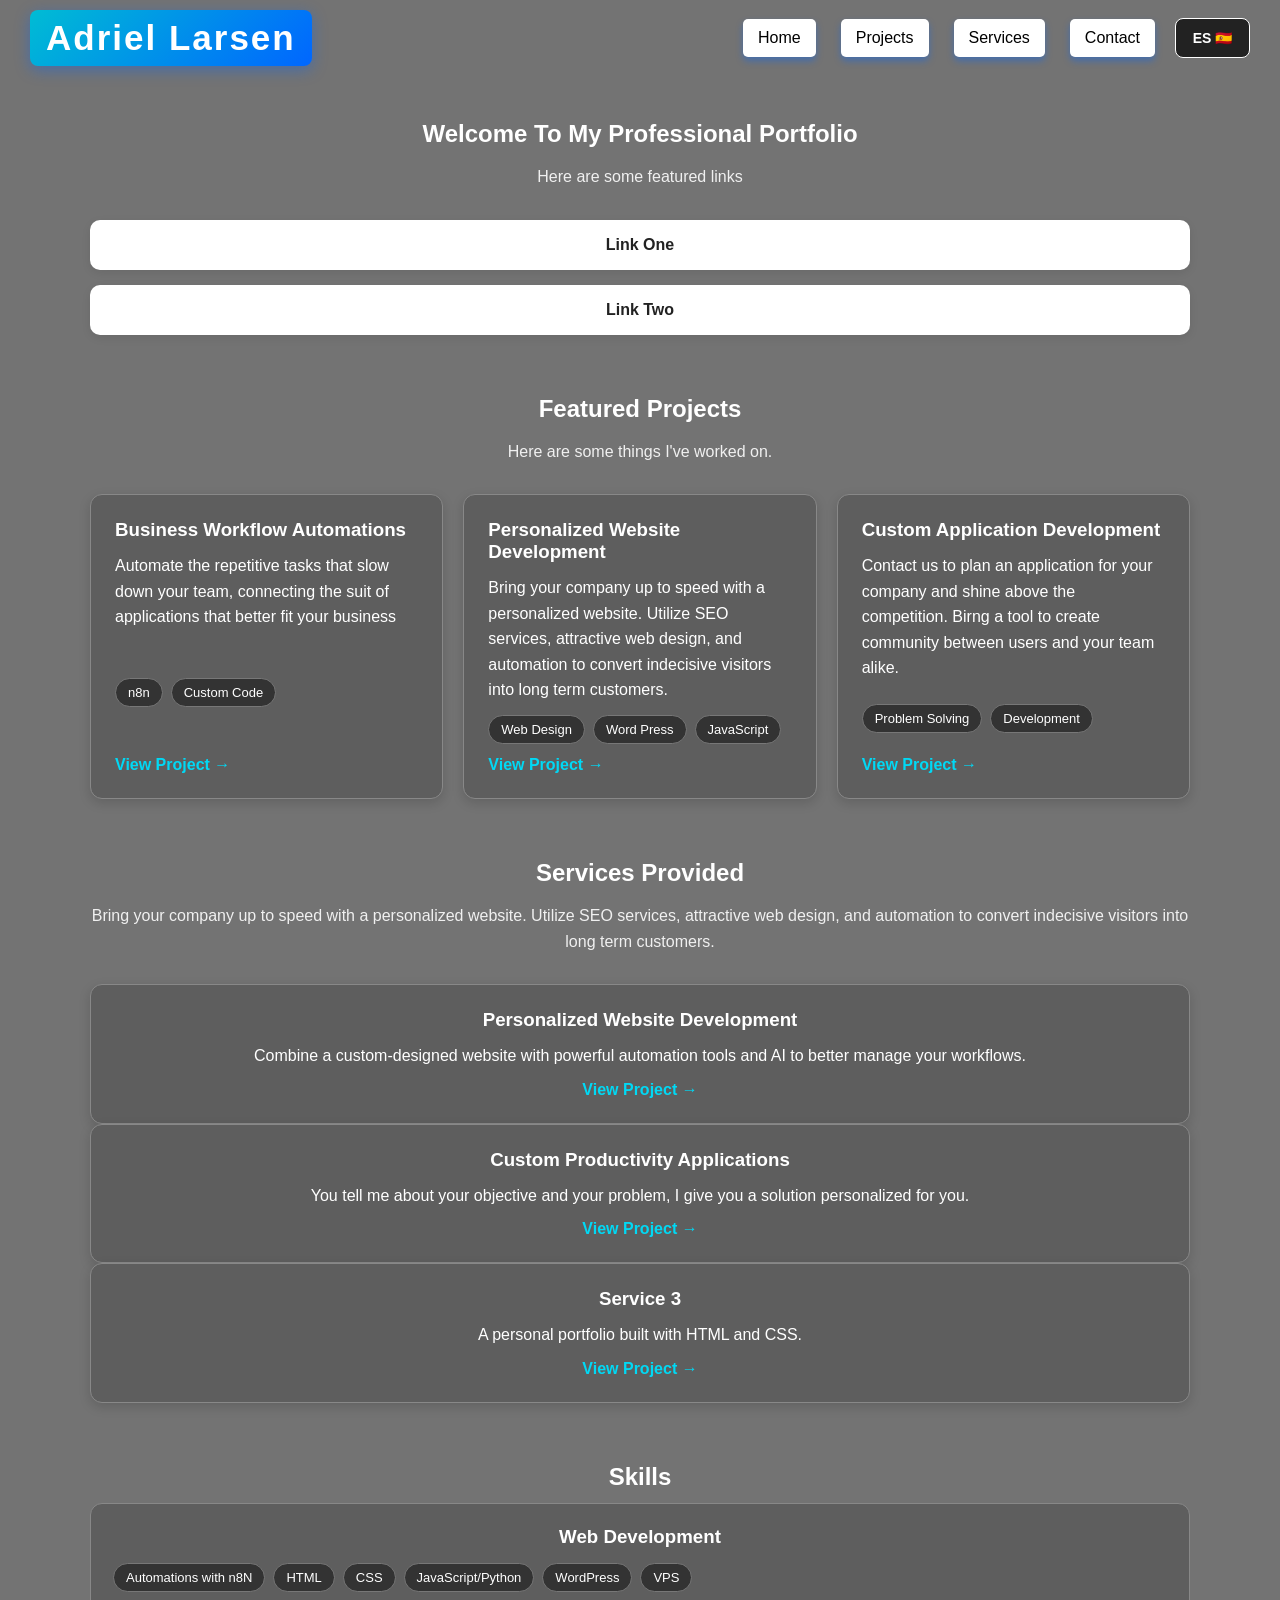
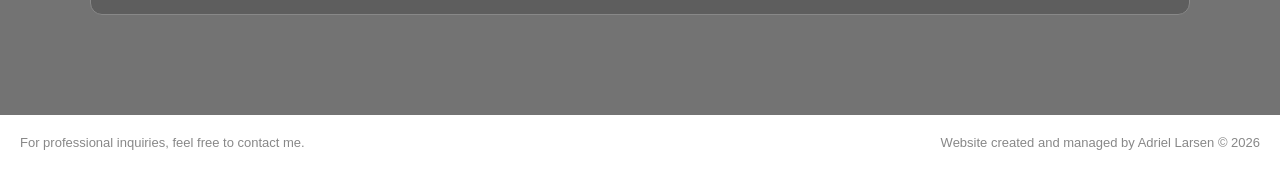
<file: index.html>
<!DOCTYPE html>
<html lang="en">
<head>
    <meta charset="UTF-8">
    <meta name="viewport" content="width=device-width, initial-scale=1.0">
    <title>Adriel Larsen's Portfolio</title>
    <link rel="stylesheet" href="style.css">
    <link rel="icon" type="ico" href="Icon_Last_Try.ico">
</head>

<body>
    <nav class="navbar">
        <div class="logo">Adriel Larsen</div>
        <ul class="nav-links">
            <li><a href="index.html" data-es="Inicio" data-en="Home">Home</a></li>
            <li><a href="#" data-es="Proyectos" data-en="Projects">Projects</a></li>
            <li><a href="services.html" data-es="Servicios" data-en="Services">Services</a></li>
            <li><a href="https://tally.so/r/ZjA1x5" data-es="Contacto" data-en="Contact">Contact</a></li>
        </ul>
        <button id="language-toggle" class="language-btn" type="button" aria-label="Switch language"> ES 🇪🇸 </button>
    </nav>

    <main class="container">

        <!-- Overview -->
        <section class="overview" id="about">
            <h1 data-es="Bienvenidos a Mi Portafolio Profesional" data-en="Welcome To My Professional Portfolio">Whatever you do, the future awaits! Bring integrated AI, automation, and  </h1>
            <p data-es="Aquí tiene links destacados" data-en="Here are some featured links">Here are some featured links</p>

            <div class="links-container">
                <a class="link" href="https://example.com" target="_blank"
                   rel="noopener noreferrer">
                    Link One
                </a>

                <a class="link" href="https://example.org" target="_blank"
                   rel="noopener noreferrer">
                    Link Two
                </a>
            </div>
        </section>

        <!-- Projects -->
        <section class="projects-section" id="projects">
            <h2 data-es="Proyectos Destacados" data-en="Featured Projects">Featured Projects</h2>
            <p data-es="Estos son los proyectos que he completado." data-en="Here are some things I've worked on.">Here are some things I've worked on.</p>

            <div class="projects-container">

                <article class="project-card">
                    <h3 data-es="Automatización de Procesos Productivos" data-en="Business Workflow Automations">Project One</h3>
                    <p data-es="Automatize las tareas repetitivas que ralentizan a tu equipo. Despliegue el conjunto de aplicaciones e inteligencia artificial que mejor se ajuste a su compañia."
                        data-en="Automate the repetitive tasks that slow down your team, connecting the suit of applications that better fit your business">
                        Automate the repetitive tasks that slow down your team, connecting the suit of applications that better fit your business
                    </p>
                    <div class="project-tags">
                        <span>n8n</span>
                        <span>Custom Code</span>
                    </div>
                    <a href="https://example.com" class="bottom-card-link" target="_blank" rel="noopener noreferrer">
                        View Project →
                    </a>
                </article>

                <article class="project-card">
                    <h3 data-es="Desarrollo de Sitios Web Personalizados" data-en="Personalized Website Development">Personalized Website Development</h3>
                    <p data-es="Traé tu compania a un nivel competitivo superior con un website personalizado. Acceda a servicios SEO, diseños de web atractivos, y automatizacion para convertir visitantes curiosos en clientes a largo plazo."
                        data-en="Bring your company up to speed with a personalized website. Utilize SEO services, attractive web design, and automation to convert indecisive visitors into long term customers.">
                        Bring your company up to speed with a personalized website. Utilize SEO services, attractive web design, and automation to convert indecisive visitors into long term customers.
                    </p>
                    <div class="project-tags">
                        <span>Web Design</span>
                        <span>Word Press</span>
                        <span>JavaScript</span>
                    </div>
                    <a href="https://example.org" class="bottom-card-link" target="_blank" rel="noopener noreferrer">
                        View Project →
                    </a>
                </article>

                <article class="project-card">
                    <h3 data-es="Desarrollo de Aplicaciones" data-en="Custom Application Development">Custom Application Development</h3>
                    <p data-es="Pongase en contacto para planear una applicación para su compañia o start-up y destaquese de la competicia. Traiga una herramienta para crear comunidad entre sus usuarios y su equipo por igual."
                        data-en="Contact us to plan an application for your company and shine above the competition. Birng a tool to create community between users and your team alike.">
                        Contact us to plan an application for your company and shine above the competition. Birng a tool to create community between users and your team alike.
                    </p>
                    <div class="project-tags">
                        <span>Problem Solving</span>
                        <span>Development</span>
                    </div>
                    <a href="https://example.com" class="bottom-card-link" target="_blank" rel="noopener noreferrer">
                        View Project →
                    </a>
                </article>

            </div>
        </section>

        <!-- Skills -->
        <section class="projects-section" id="projects">
            <h2 data-en="Services Provided"
                data-es="Servicios Proveídos">Services Provided</h2>
        
            <p data-es="Traé tu compania a un nivel competitivo superior con un website personalizado. Acceda a servicios SEO, diseños de web atractivos, y automatizacion para convertir visitantes curiosos en clientes a largo plazo."
                data-en="Bring your company up to speed with a personalized website. Utilize SEO services, attractive web design, and automation to convert indecisive visitors into long term customers.">
                Feel free to browse and contact me if you think your business is ready for the future.
            </p>
        
            <article class="project-card">
                <h3 data-es="Desarrollo de Sitios Web Personalizados" 
                    data-en="Personalized Website Development">
                    Personalized Website Development</h3>
        
                <p data-en="Combine a custom-designed website with powerful automation tools and AI to better manage your workflows."
                   data-es="Combine un sitio web personalizado con herramientas de automatizacion e IA para la gerencia de su empresa.">
                    Combine a custom-designed website with powerful automation tools and AI to better manage your workflows.
                </p>
        
                <a href="https://example.com"
                   data-en="View Project →"
                   data-es="Ver Proyecto →">View Project →</a>
            </article>
            <article class="project-card">
                <h3 data-en="Custom Productivity Applications"
                    data-es="Aplicaciones de Productividad Personalizadas">Custom Productivity Applications</h3>
        
                <p data-en="You tell me about your objective and your problem, I give you a solution personalized for you."
                   data-es="Comuníqueme sus objetivos y sus problemas, y yo presentare una solución ideada para su empresa.">
                    You tell me about your objective and your problem, I give you a personalized solution.
                </p>
        
                <a href="https://example.com"
                   data-en="View Project →"
                   data-es="Ver proyecto →">View Project →</a>
            </article>
                        <article class="project-card">
                <h3 data-en="Service 3"
                    data-es="Servicio 3">Personal Website</h3>
        
                <p data-en="A personal portfolio built with HTML and CSS."
                   data-es="Un portafolio personal creado con HTML y CSS.">
                    A personal portfolio built with HTML and CSS.
                </p>
        
                <a href="https://example.com"
                   data-en="View Project →"
                   data-es="Ver proyecto →">View Project →</a>
            </article>
        </section>
        
        <section class="skills-section" id="skills">
            <h2 data-en="Skills" data-es="Habilidades">Skills</h2>
        
            <div class="skill-category">
                <h3 data-en="Web Development"
                    data-es="Desarrollo web">Web Development</h3>
        
                <div class="skill-tags">
                    <span>Automations with n8N</span>
                    <span>HTML</span>
                    <span>CSS</span>
                    <span>JavaScript/Python</span>
                    <span>WordPress</span>
                    <span>VPS</span>
                </div>
            </div>
        </section>

    </main>

    <footer>
        <div class="footer-reminder" data-en="For professional inquiries, feel free to contact me." data-es="Para consultas profesionales, no dudes en contactarme.">
            For professional inquiries, feel free to contact me.
        </div>
        <div class="footer-cr" data-en="Website created and managed by Adriel Larsen © 2026" data-es="Sitio web creado y gestionado por Adriel Larsen © 2026">
            Website created and managed by Adriel Larsen © 2026
        </div>
    </footer>

<!-- Language change button JavaScript -->
<script>
    // Wrap everything in a DOMContentLoaded event to ensure the elements exist
    document.addEventListener("DOMContentLoaded", () => {
        const languageButton = document.getElementById("language-toggle");
        
        // If the button doesn't exist on this specific page, stop the script
        if (!languageButton) return;

        // 1. Translation logic
        function applyLanguage(lang) {
            document.documentElement.lang = lang;

            // Translate elements
            document.querySelectorAll("[data-en][data-es]").forEach(element => {
                element.textContent = element.getAttribute(`data-${lang}`);
            });

            // Update button text and accessibility
            languageButton.textContent = lang === "en" ? "ES 🇪🇸" : "EN 🇬🇧";
            languageButton.setAttribute(
                "aria-label",
                lang === "en" ? "Cambiar idioma" : "Switch language"
            );
        }

        // 2. Click event for the current tab
        languageButton.addEventListener("click", () => {
            const currentLanguage = localStorage.getItem("userLanguage") || "en";
            const nextLanguage = currentLanguage === "en" ? "es" : "en";

            localStorage.setItem("userLanguage", nextLanguage);
            applyLanguage(nextLanguage);
        });

        // 3. Sync changes from other tabs
        window.addEventListener("storage", (event) => {
            if (event.key === "userLanguage" && event.newValue) {
                applyLanguage(event.newValue);
            }
        });

        // 4. Run immediately on load
        const initialLanguage = localStorage.getItem("userLanguage") || "en";
        applyLanguage(initialLanguage);
    });
</script>

</body>
</html>
</file>
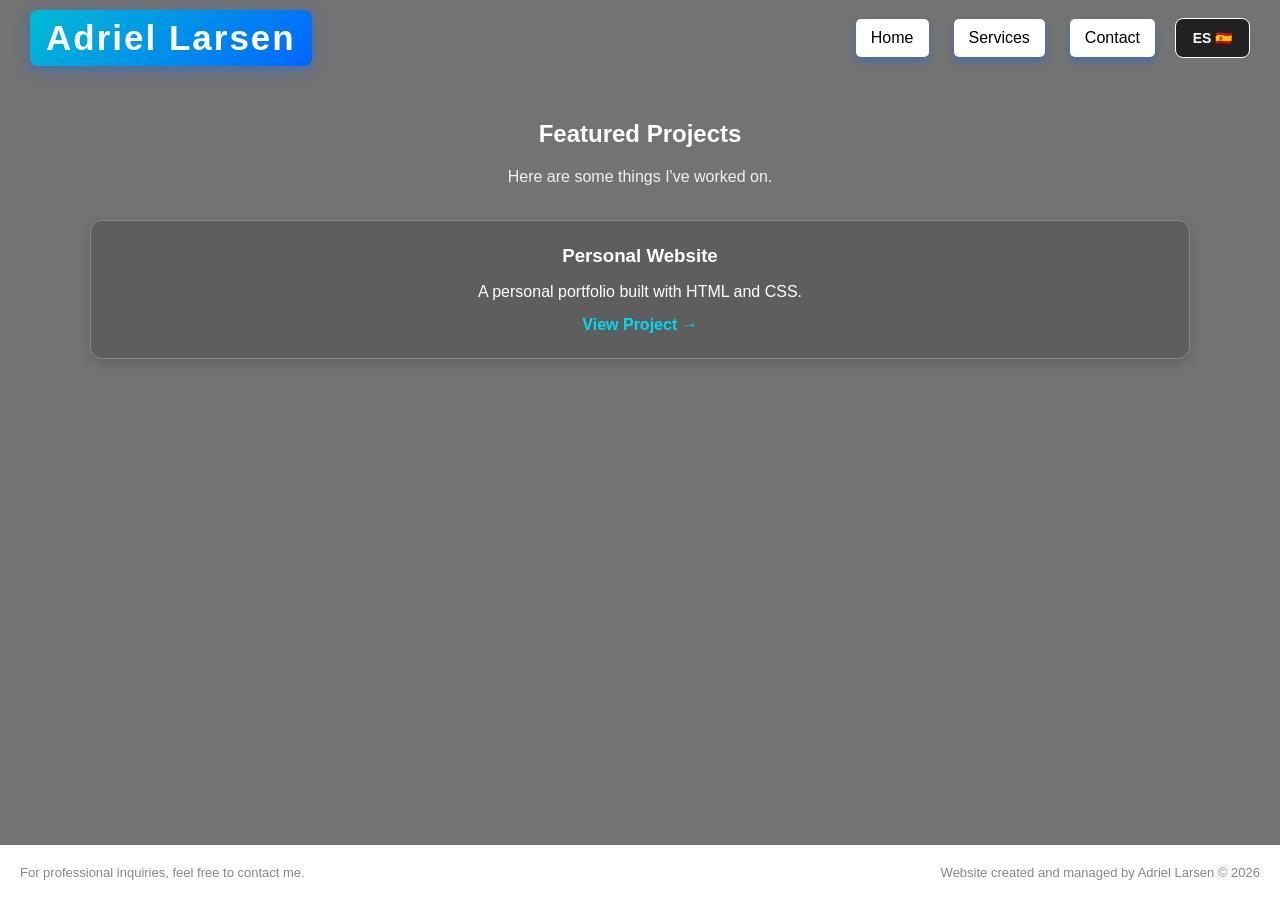
<file: services.html>
<!DOCTYPE html>
<html lang="en">
<head>
    <meta charset="UTF-8">
    <meta name="viewport" content="width=device-width, initial-scale=1.0">
    <title>Adriel Larsen's Portfolio</title>
    <link rel="stylesheet" href="style.css">
    <link rel="icon" type="ico" href="Icon_Last_Try.ico">
</head>

<body>
    <nav class="navbar">
        <div class="logo">Adriel Larsen</div>
        <ul class="nav-links">
            <li><a href="index.html" data-es="Inicio" data-en="Home">Home</a></li>
            <li><a href="services.html" data-es="Servicios" data-en="Services">Services</a></li>
            <li><a href="https://tally.so/r/ZjA1x5" data-es="Contacto" data-en="Contact">Contact</a></li>
        </ul>
        <button id="language-toggle" class="language-btn" type="button" aria-label="Switch language"> ES 🇪🇸 </button>
    </nav>

    <main class="container">

        <!-- Overview 
        <section class="overview" id="about">
            <h1>Services We Provide</h1>
            <p>Here are some of the things we can do to help your business grow!</p>
        </section>
        -->

        <!-- Skills -->
        <section class="projects-section" id="projects">
            <h2 data-en="Featured Projects"
                data-es="Proyectos destacados">Featured Projects</h2>
        
            <p data-en="Here are some things I've worked on."
               data-es="Aquí tienes algunos de mis proyectos.">
                Here are some things I've worked on.
            </p>
        
            <article class="project-card">
                <h3 data-en="Personal Website"
                    data-es="Sitio web personal">Personal Website</h3>
        
                <p data-en="A personal portfolio built with HTML and CSS."
                   data-es="Un portafolio personal creado con HTML y CSS.">
                    A personal portfolio built with HTML and CSS.
                </p>
        
                <a href="https://example.com"
                   data-en="View Project →"
                   data-es="Ver proyecto →">View Project →</a>
            </article>
        </section>
    </main>

    <footer>
        <div class="footer-reminder" data-en="For professional inquiries, feel free to contact me." data-es="Para consultas profesionales, no dudes en contactarme.">
            For professional inquiries, feel free to contact me.
        </div>
        <div class="footer-cr" data-en="Website created and managed by Adriel Larsen © 2026" data-es="Sitio web creado y gestionado por Adriel Larsen © 2026">
            Website created and managed by Adriel Larsen © 2026
        </div>
    </footer>

<!-- Language change button JavaScript -->
<script>
    // Wrap everything in a DOMContentLoaded event to ensure the elements exist
    document.addEventListener("DOMContentLoaded", () => {
        const languageButton = document.getElementById("language-toggle");
        
        // If the button doesn't exist on this specific page, stop the script
        if (!languageButton) return;

        // 1. Translation logic
        function applyLanguage(lang) {
            document.documentElement.lang = lang;

            // Translate elements
            document.querySelectorAll("[data-en][data-es]").forEach(element => {
                element.textContent = element.getAttribute(`data-${lang}`);
            });

            // Update button text and accessibility
            languageButton.textContent = lang === "en" ? "ES 🇪🇸" : "EN 🇬🇧";
            languageButton.setAttribute(
                "aria-label",
                lang === "en" ? "Cambiar idioma" : "Switch language"
            );
        }

        // 2. Click event for the current tab
        languageButton.addEventListener("click", () => {
            const currentLanguage = localStorage.getItem("userLanguage") || "en";
            const nextLanguage = currentLanguage === "en" ? "es" : "en";

            localStorage.setItem("userLanguage", nextLanguage);
            applyLanguage(nextLanguage);
        });

        // 3. Sync changes from other tabs
        window.addEventListener("storage", (event) => {
            if (event.key === "userLanguage" && event.newValue) {
                applyLanguage(event.newValue);
            }
        });

        // 4. Run immediately on load
        const initialLanguage = localStorage.getItem("userLanguage") || "en";
        applyLanguage(initialLanguage);
    });
</script>
</body>
</html>
</file>
<file: style.css>
* {
  box-sizing: border-box;
}

html {
  min-height: 100%;
  scroll-behavior: smooth;
}

body {
  margin: 0;
  min-height: 100vh;
  
  display: flex;
  flex-direction: column;
  
  background: #737373;
  font-family: Arial, sans-serif;
  color: white;
}


/* NAVBAR */

.navbar {
  position: fixed;
  top: 0;
  left: 0;
  width: 100%;
  display: flex;
  flex-direction: row;
  align-items: center;
  justify-content: space-between;
  gap: 20px;
  padding: 10px 30px;
  background: #737373;
  z-index: 1000;
}

/* LOGO */

.logo {
  display: inline-block;
  
  background: linear-gradient(135deg, #00bcd4, #0066ff);
  color: white;
  
  padding: 8px 16px;
  
  border-radius: 8px;

  flex-shrink: 0;
  
  font-size: 35px;
  font-weight: bold;
  font-family: Arial, sans-serif;
  letter-spacing: 2px;
  
  box-shadow: 0 4px 15px rgba(0, 102, 255, 0.4);
  
  transition: transform 0.3s ease,
              box-shadow 0.3s ease;
}

.logo:hover {
  box-shadow: 0 6px 25px rgba(0, 50, 100, 0.6);
}


/* NAV LINKS */

.nav-links {
  display: flex;
  flex-direction: row;
  align-items: right;
  justify-content: flex-end;
  flex-wrap: nowrap;
  list-style: none;
  gap: 25px;
  margin: 0 0 0 auto;
  padding: 0;
}

.nav-links li {
  flex-shrink: 0;
}

.nav-links a {
  display: block;
  padding: 10px 15px;
  color: black;
  background: white;
  text-decoration: none;
  border-radius: 5px;
  box-shadow: 0 4px 7px rgba(0, 102, 255, 0.4);
  transition: 0.2s ease;
}

.nav-links a:hover {
  background: linear-gradient(135deg, #00bcd4, #0066ff);
  color: white;
  transform: translateY(-2px);
}

/* LANGUAGE TOGGLE */

.language-btn {
  display: inline-flex;
  align-items: center;
  justify-content: center;
  flex-shrink: 0; min-width: 75px;
  min-height: 40px;
  padding: 10px 14px;
  margin: 0;
  border: 1px solid white;
  border-radius: 8px;
  background: #222;
  color: white;
  font-family: Arial, sans-serif;
  font-size: 14px;
  font-weight: bold;
  cursor: pointer;
  white-space: nowrap;
}

.language-btn:hover {
  background: linear-gradient(135deg, #00bcd4, #0066ff);
  color: white;
}

.language-btn:focus-visible {
  outline: 3px solid #00bcd4;
  outline-offset: 3px;
}

/* MAIN CONTENT */

.container {
  flex: 1;
  
  width: ;
  
  padding: 100px 20px 40px;
  
  text-align: center;
  
  background: #737373;
}


/* HEADINGS */

h1 {
  margin-bottom: 10px;
}

p { /* #723 is a dark reddish-brown color, which may be difficult to read against your gray background.*/
  color: #f0f0f0;
  margin-bottom: 30px;
  line-height: 1.6;
}


/* CONTENT LINKS */

.link {
  display: block;
  
  padding: 16px 20px;
  margin: 15px 0;
  
  border-radius: 10px;
  
  background: #ffffff;
  color: #222;
  
  text-decoration: none;
  font-weight: bold;
  
  box-shadow: 0 3px 10px rgba(0, 0, 0, 0.08);
  
  transition:
    transform 0.2s,
    box-shadow 0.2s;
}

.link:hover {
  transform: translateY(-2px);
  
  box-shadow:
    0 5px 15px rgba(0, 0, 0, 0.12);
}

/* SECTION SPACING */

.projects-section,
.skills-section,
.overview {
  width: ;
  max-width: 1100px;
  margin: 0 auto 60px;
}

.container h2 {
  margin-bottom: 12px;
}

/* PROJECT GRID */

.projects-container {
  display: grid;
  grid-template-columns: repeat(auto-fit, minmax(250px, 1fr));
  gap: 20px;

  margin-top: 25px;
  text-align: left;
}

/* PROJECT CARDS */

.project-card {
  display: flex;
  flex-direction: column;
  gap: 12px;

  padding: 24px;

  background: #5e5e5e;
  color: white;

  border: 1px solid #888;
  border-radius: 12px;

  box-shadow: 0 4px 12px rgba(0, 0, 0, 0.15);

  transition: transform 0.2s ease,
              box-shadow 0.2s ease;
}

.project-card:hover {
  transform: translateY(-4px);
  box-shadow: 0 8px 20px rgba(0, 0, 0, 0.25);
}

.project-card h3 {
  margin: 0;
}

.project-card p {
  color: white;
  line-height: 1.6;
  margin: 0;
}

.project-card a {
  color: #00d9f5;
  text-decoration: none;
  font-weight: bold;
}

.project-card a:hover {
  text-decoration: underline;
}

.bottom-card-link {
  margin-top: auto;
}

/* PROJECT TECHNOLOGY TAGS */

.project-tags,
.skill-tags {
  display: flex;
  flex-wrap: wrap;
  gap: 8px;
  margin-top: auto; /* Added to make them stick down */
}

.project-tags span,
.skill-tags span {
  padding: 6px 12px;

  background: #333;
  color: white;

  border: 1px solid #777;
  border-radius: 20px;

  font-size: 13px;
}

/* SKILLS GRID */

.skills-container {
  display: grid;
  grid-template-columns: repeat(auto-fit, minmax(230px, 1fr));
  gap: 20px;

  margin-top: 25px;
  text-align: left;
}

.skill-category {
  padding: 22px;

  background: #5e5e5e;
  border: 1px solid #888;
  border-radius: 12px;
}

.skill-category h3 {
  margin-top: 0;
  margin-bottom: 15px;
}

/* CONTACT-INPUT */
.contact-input {
  display: block;
  border-radius: 8px;
  background: #ffffff;
  text-decoration: none;
  display: flex;
  flex-direction: column;
  width: 100%;             /* Fills the screen on mobile devices */
  max-width: 800px;        /* Limits expansion on larger desktops */
  margin: 0 auto;          /* Centers the container horizontally */
  padding: 15px 15px;         /* Prevents content from touching screen edges */
  box-sizing: border-box;  /* Ensures padding doesn't break the max-width */
}
.contact-name {
  order: 1; /* Appears last */
  font-size: 15px;
}
.contact-company {
  order: 2; /* Appears last */
  font-size: 15px;
}
.contact-email {
  order: 3; /* Appears last */
  font-size: 15px;
}
.contact-tel {
  order: 4; /* Appears last */
  font-size: 15px;  
}
.contact-text {
  order: 5; /* Appears last */
  font-size: 15px;
  height: 200px; /* Changes the height to 200 pixels */
}
.contact-submit {
  order: 6; /* Appears last */
  height: 50px; /* Changes the height to 200 pixels */
  font-family: Arial, sans-serif;
  font-size: 20px;
  font-weight: bold;
}

/* FOOTER */

footer {
  display: flex;
  justify-content: space-between;
  
  flex-shrink: 0;
  background: white;
  padding: 20px;
  font-size: 13px;
  color: #888;
  /* Removed text-align: right; from here */

  footer .footer-reminder {
  text-align: left;
  }

  footer .footer-cr {
  text-align: right;
  }
}

/* RESPONSIVE NAVBAR AND PAGE */

@media (max-width: 850px) {
  .navbar {
    padding: 10px 15px;
    flex-wrap: wrap;
    gap: 12px;
  }

  .logo {
    font-size: 24px;
  }

  .nav-links {
    gap: 10px;
    flex-wrap: wrap;
  }

  .nav-links a {
    padding: 8px 10px;
  }

  .language-btn {
    margin-left: 0;
  }

  .container {
    padding-top: 150px;
  }
}

@media (max-width: 600px) {
  .navbar {
    position: relative;
    justify-content: center;
  }

  .nav-links {
    justify-content: center;
  }

  .container {
    padding: 30px 15px;
  }

  .projects-container,
  .skills-container {
    grid-template-columns: 1fr;
  }

  footer {
    flex-direction: column;
    gap: 12px;
    text-align: center;
  }

  footer .footer-reminder,
  footer .footer-cr {
    text-align: center;
  }
}
</file>
